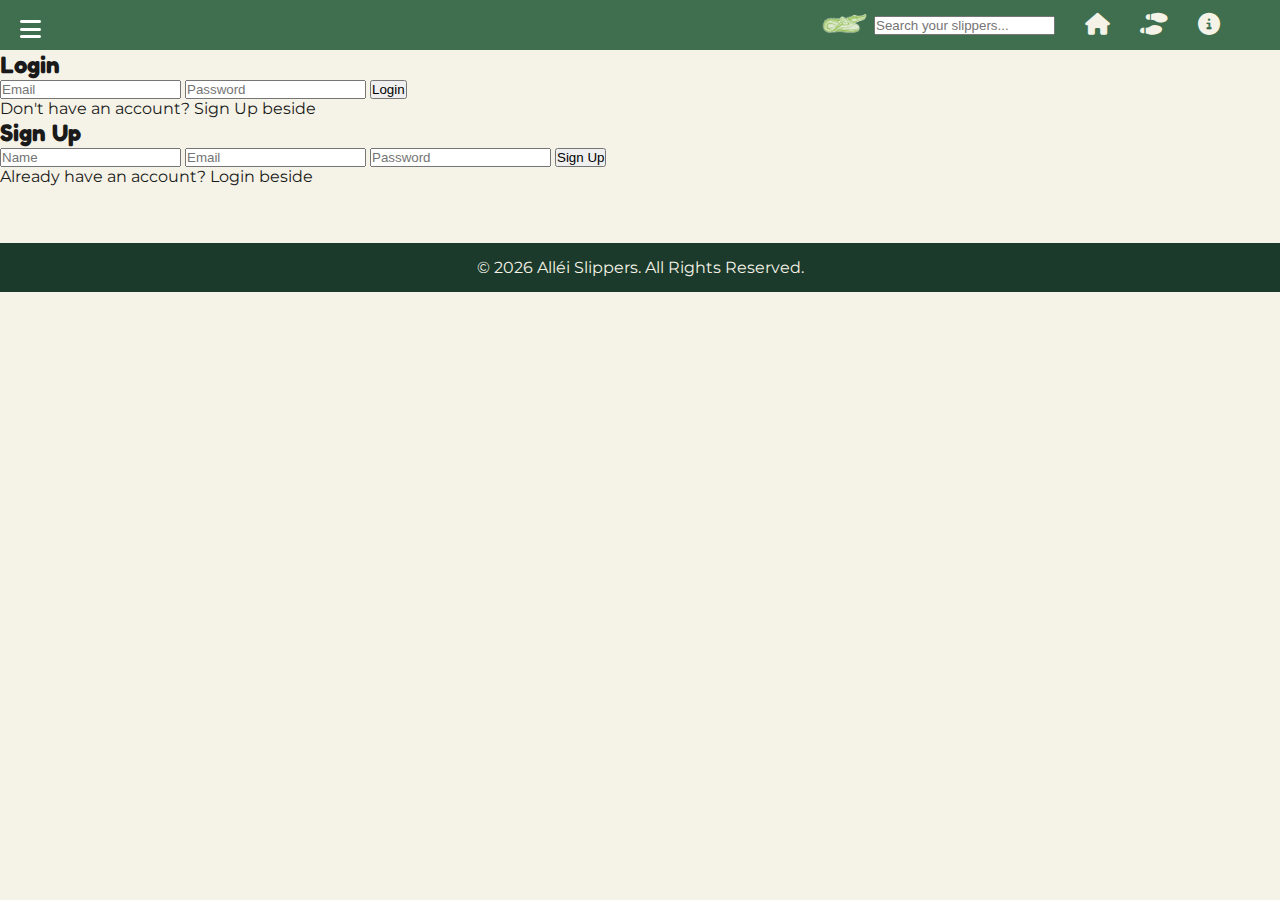
<file: Account.html>
<!DOCTYPE html>
<html lang="en">
<head>
<meta charset="UTF-8">
<meta name="viewport" content="width=device-width, initial-scale=1.0">
<title>Alligator | Account</title>
<link rel="stylesheet" href="https://cdnjs.cloudflare.com/ajax/libs/font-awesome/6.5.1/css/all.min.css">
<link rel="stylesheet" href="https://fonts.googleapis.com/css2?family=Fredoka+One&family=Montserrat:wght@400;600&display=swap">
<link rel="stylesheet" href="style.css">

</head>

<body>

<nav class="icon-nav">
  <input type="checkbox" id="menu-toggle" hidden>
  <label for="menu-toggle" class="menu-toggle">
    <i class="fa-solid fa-bars"></i>  
  </label>
  
  <div class="menu">
    <div class="menu_header">
      <h2>Menu</h2>
    </div>
    <div class="menu_item">
   <a href="index.html" style="color:black;">
      <i class="fa-solid fa-house"></i>
      <span>Home</span>
   </a>
    </div>
    <div class="menu_item">
     <a href="shoppingcart.html" style="color:black;">
      <i class="fa-solid fa-cart-shopping"></i>
      <span>Cart</span>
     </a>
    </div>
    <div class="menu_item">
        <a href="Account.html" style="color:black;">
        <i class="fa-solid fa-user"></i>
        <span>Account</span>
      </a>
    </div>
    <div class="menu_item">
      <i class="fa-solid fa-circle-question"></i>
      <span>Help</span>
    </div>
  </div>

  <img src="logo.png" alt="Alli Logo" class="img">

  <div class="search-bar-full">
    <input type="text" placeholder="Search your slippers...">
  </div>

  <a href="index.html" title="Home">
      <i class="fa-solid fa-house"></i>
  </a>
  <a href="Products.html" title="Products">
      <i class="fa-solid fa-shoe-prints"></i>
  </a>
  <a href="#about" title="About">
      <i class="fa-solid fa-circle-info"></i>
  </a>
</nav>


<section class="account-container">

  
  <div class="account-card">
    <h2>Login</h2>
    <form>
      <input type="email" placeholder="Email" required>
      <input type="password" placeholder="Password" required>
      <button type="submit">Login</button>
      <p class="switch-text">Don't have an account? Sign Up beside</p>
    </form>
  </div>


  <div class="account-card">
    <h2>Sign Up</h2>
    <form>
      <input type="text" placeholder="Name" required>
      <input type="email" placeholder="Email" required>
      <input type="password" placeholder="Password" required>
      <button type="submit">Sign Up</button>
      <p class="switch-text">Already have an account? Login beside</p>
    </form>
  </div>

</section>
<br>
<br>
<br>
<footer>
  <p>© 2026 Alléi Slippers. All Rights Reserved.</p>
</footer>

</body>
</html>
</file>
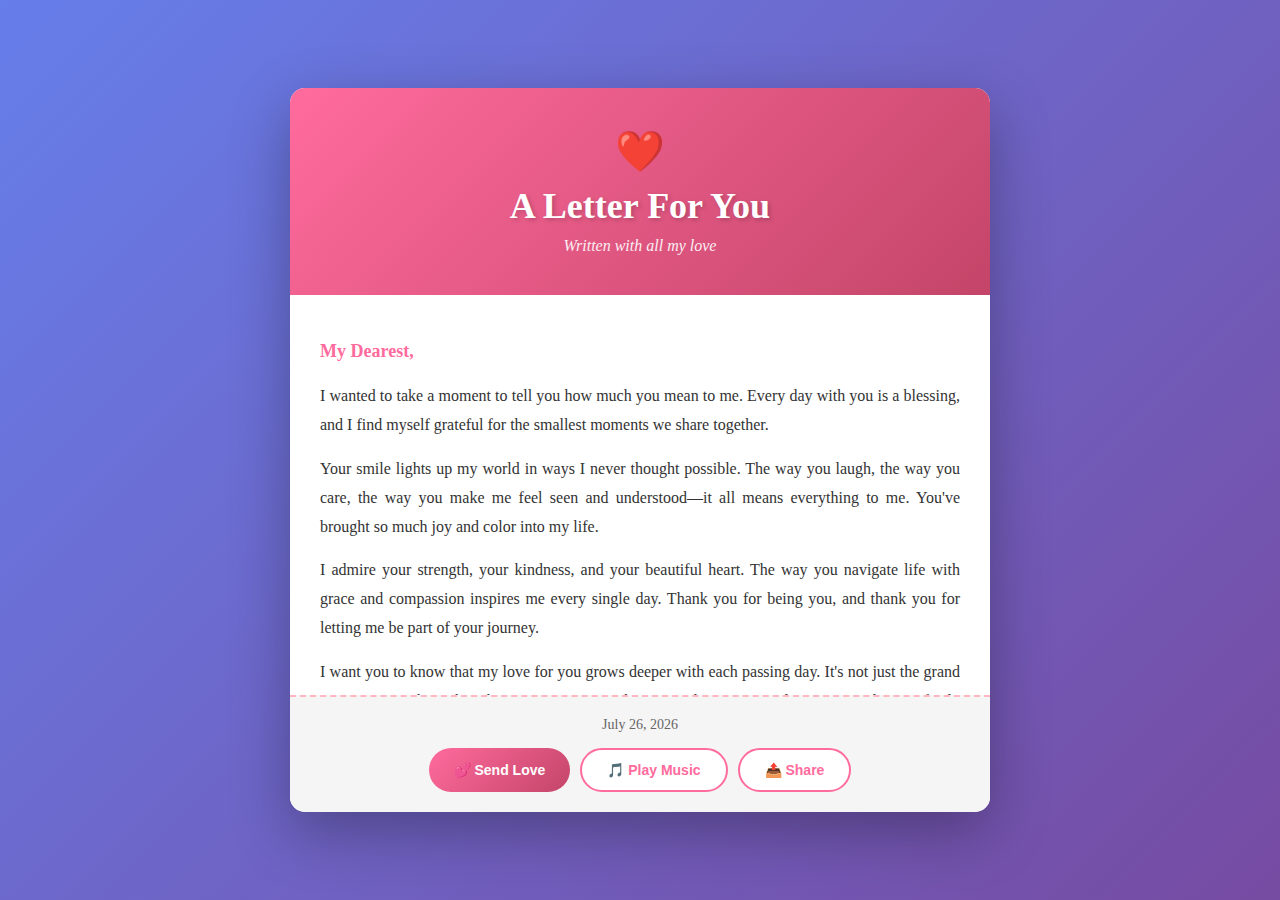
<file: letter.html>
<!DOCTYPE html>
<html lang="en">
<head>
    <meta charset="UTF-8">
    <meta name="viewport" content="width=device-width, initial-scale=1.0">
    <title>A Letter For You ❤️</title>
    <style>
        * {
            margin: 0;
            padding: 0;
            box-sizing: border-box;
        }

        body {
            font-family: 'Georgia', serif;
            background: linear-gradient(135deg, #667eea 0%, #764ba2 100%);
            min-height: 100vh;
            display: flex;
            align-items: center;
            justify-content: center;
            padding: 20px;
            overflow: hidden;
        }

        /* Floating Hearts Animation */
        .heart-float {
            position: fixed;
            font-size: 30px;
            opacity: 0;
            pointer-events: none;
            animation: float-up 3s ease-in forwards;
        }

        @keyframes float-up {
            0% {
                opacity: 1;
                transform: translateY(0) translateX(0);
            }
            100% {
                opacity: 0;
                transform: translateY(-100vh) translateX(100px);
            }
        }

        .container {
            max-width: 700px;
            width: 100%;
        }

        .letter-envelope {
            background: white;
            border-radius: 15px;
            box-shadow: 0 20px 60px rgba(0, 0, 0, 0.3);
            overflow: hidden;
            animation: slideUp 0.8s ease;
        }

        @keyframes slideUp {
            from {
                opacity: 0;
                transform: translateY(50px);
            }
            to {
                opacity: 1;
                transform: translateY(0);
            }
        }

        .letter-header {
            background: linear-gradient(135deg, #FF6B9D 0%, #C44569 100%);
            color: white;
            padding: 40px 30px;
            text-align: center;
            position: relative;
        }

        .letter-header h1 {
            font-size: 36px;
            margin-bottom: 10px;
            text-shadow: 2px 2px 4px rgba(0, 0, 0, 0.2);
        }

        .letter-header p {
            font-size: 16px;
            opacity: 0.9;
            font-style: italic;
        }

        .heart-icon {
            font-size: 40px;
            margin-bottom: 10px;
            animation: heartbeat 1s infinite;
        }

        @keyframes heartbeat {
            0%, 100% {
                transform: scale(1);
            }
            50% {
                transform: scale(1.2);
            }
        }

        .letter-content {
            padding: 40px 30px;
            color: #333;
            line-height: 1.8;
            max-height: 400px;
            overflow-y: auto;
            scroll-behavior: smooth;
        }

        .letter-content p {
            margin-bottom: 15px;
            font-size: 16px;
            text-align: justify;
        }

        .letter-content .opening {
            font-weight: bold;
            color: #FF6B9D;
            font-size: 18px;
        }

        .letter-content .closing {
            font-weight: bold;
            color: #FF6B9D;
            margin-top: 20px;
            font-size: 18px;
        }

        .signature {
            font-family: 'Brush Script MT', cursive;
            font-size: 32px;
            color: #FF6B9D;
            margin-top: 15px;
        }

        .letter-footer {
            background: #f5f5f5;
            padding: 20px 30px;
            text-align: center;
            border-top: 2px dashed #FFB6C1;
        }

        .date {
            color: #666;
            font-size: 14px;
            margin-bottom: 15px;
        }

        .button-group {
            display: flex;
            gap: 10px;
            justify-content: center;
            flex-wrap: wrap;
        }

        .btn {
            padding: 12px 25px;
            background: linear-gradient(135deg, #FF6B9D 0%, #C44569 100%);
            color: white;
            border: none;
            border-radius: 25px;
            cursor: pointer;
            font-size: 14px;
            font-weight: bold;
            transition: all 0.3s ease;
            text-decoration: none;
            display: inline-block;
        }

        .btn:hover {
            transform: translateY(-3px);
            box-shadow: 0 10px 25px rgba(255, 107, 157, 0.4);
        }

        .btn:active {
            transform: translateY(-1px);
        }

        .btn.secondary {
            background: white;
            color: #FF6B9D;
            border: 2px solid #FF6B9D;
        }

        .btn.secondary:hover {
            background: #FFE0E9;
        }

        /* Scrollbar Styling */
        .letter-content::-webkit-scrollbar {
            width: 6px;
        }

        .letter-content::-webkit-scrollbar-track {
            background: #f1f1f1;
        }

        .letter-content::-webkit-scrollbar-thumb {
            background: #FF6B9D;
            border-radius: 3px;
        }

        .letter-content::-webkit-scrollbar-thumb:hover {
            background: #C44569;
        }

        /* Modal for Full Letter */
        .modal {
            display: none;
            position: fixed;
            top: 0;
            left: 0;
            width: 100%;
            height: 100%;
            background-color: rgba(0, 0, 0, 0.7);
            z-index: 1000;
            align-items: center;
            justify-content: center;
            padding: 20px;
        }

        .modal.active {
            display: flex;
        }

        .modal-content {
            background: white;
            border-radius: 15px;
            max-width: 600px;
            width: 100%;
            max-height: 80vh;
            padding: 30px;
            overflow-y: auto;
            position: relative;
            animation: modalSlideIn 0.3s ease;
        }

        @keyframes modalSlideIn {
            from {
                opacity: 0;
                transform: scale(0.9);
            }
            to {
                opacity: 1;
                transform: scale(1);
            }
        }

        .close-modal {
            position: absolute;
            top: 15px;
            right: 15px;
            font-size: 28px;
            cursor: pointer;
            color: #999;
            transition: color 0.3s ease;
        }

        .close-modal:hover {
            color: #FF6B9D;
        }

        .modal-content h2 {
            color: #FF6B9D;
            margin-bottom: 20px;
            text-align: center;
        }

        .modal-content p {
            line-height: 1.8;
            color: #333;
            margin-bottom: 15px;
            text-align: justify;
        }

        .confetti {
            position: fixed;
            width: 10px;
            height: 10px;
            pointer-events: none;
        }

        @media (max-width: 600px) {
            .letter-header h1 {
                font-size: 28px;
            }

            .letter-content {
                padding: 25px 20px;
                font-size: 14px;
            }

            .button-group {
                gap: 8px;
            }

            .btn {
                padding: 10px 18px;
                font-size: 13px;
            }
        }
    </style>
</head>
<body>
    <div class="container">
        <div class="letter-envelope">
            <div class="letter-header">
                <div class="heart-icon">❤️</div>
                <h1>A Letter For You</h1>
                <p>Written with all my love</p>
            </div>

            <div class="letter-content" id="letterContent">
                <p class="opening">My Dearest,</p>

                <p>
                    I wanted to take a moment to tell you how much you mean to me. Every day with you is a blessing, 
                    and I find myself grateful for the smallest moments we share together.
                </p>

                <p>
                    Your smile lights up my world in ways I never thought possible. The way you laugh, the way you 
                    care, the way you make me feel seen and understood—it all means everything to me. You've brought 
                    so much joy and color into my life.
                </p>

                <p>
                    I admire your strength, your kindness, and your beautiful heart. The way you navigate life with 
                    grace and compassion inspires me every single day. Thank you for being you, and thank you for 
                    letting me be part of your journey.
                </p>

                <p>
                    I want you to know that my love for you grows deeper with each passing day. It's not just the 
                    grand moments we share, but the quiet ones too—the ones where we simply exist together, perfectly 
                    content in each other's presence. Those are the moments that matter most to me.
                </p>

                <p>
                    You are my best friend, my confidant, my home. Being with you feels like coming home to a place 
                    I never knew I was looking for. I cherish every memory we've created and every moment we're yet 
                    to share.
                </p>

                <p>
                    Thank you for loving me, for believing in us, and for being the most wonderful person in my life. 
                    I promise to love you with all my heart, to support you, to make you laugh, and to be there for 
                    you always.
                </p>

                <p class="closing">
                    Forever yours,<br>
                    <span class="signature">Your Love ❤️</span>
                </p>
            </div>

            <div class="letter-footer">
                <div class="date" id="currentDate"></div>
                <div class="button-group">
                    <button class="btn" onclick="createConfetti()">💕 Send Love</button>
                    <button class="btn secondary" onclick="playMusic()">🎵 Play Music</button>
                    <button class="btn secondary" onclick="shareMessage()">📤 Share</button>
                </div>
            </div>
        </div>
    </div>

    <script>
        // Set current date
        function setDate() {
            const options = { year: 'numeric', month: 'long', day: 'numeric' };
            const today = new Date().toLocaleDateString('en-US', options);
            document.getElementById('currentDate').textContent = today;
        }

        // Create floating hearts
        function createFloatingHeart() {
            const heart = document.createElement('div');
            heart.className = 'heart-float';
            heart.innerHTML = '❤️';
            heart.style.left = Math.random() * window.innerWidth + 'px';
            heart.style.top = window.innerHeight + 'px';
            document.body.appendChild(heart);

            setTimeout(() => {
                heart.remove();
            }, 3000);
        }

        // Create confetti effect
        function createConfetti() {
            const colors = ['❤️', '💕', '💖', '✨', '🌹'];
            
            for (let i = 0; i < 30; i++) {
                setTimeout(() => {
                    const confetti = document.createElement('div');
                    confetti.className = 'confetti';
                    confetti.innerHTML = colors[Math.floor(Math.random() * colors.length)];
                    confetti.style.left = Math.random() * 100 + '%';
                    confetti.style.top = '-20px';
                    confetti.style.fontSize = Math.random() * 20 + 20 + 'px';
                    confetti.style.animation = `confetti-fall ${Math.random() * 2 + 2}s ease-in forwards`;
                    confetti.style.transform = `rotate(${Math.random() * 360}deg)`;
                    document.body.appendChild(confetti);

                    setTimeout(() => confetti.remove(), 3000);
                }, i * 30);
            }

            // Create floating hearts
            for (let i = 0; i < 10; i++) {
                setTimeout(() => createFloatingHeart(), i * 100);
            }
        }

        // Add confetti animation
        const style = document.createElement('style');
        style.textContent = `
            @keyframes confetti-fall {
                to {
                    transform: translateY(100vh) rotate(360deg);
                    opacity: 0;
                }
            }
        `;
        document.head.appendChild(style);

        // Play background music (simulated)
        function playMusic() {
            const message = "🎵 Playing romantic music... (In a real app, this would play actual music)";
            alert(message);
            console.log("🎵 Music would play here");
        }

        // Share message
        function shareMessage() {
            const message = "I received the most beautiful love letter! ❤️";
            if (navigator.share) {
                navigator.share({
                    title: 'A Letter For You ❤️',
                    text: message,
                    url: window.location.href
                }).catch(err => console.log('Share cancelled'));
            } else {
                alert('Message: ' + message);
                console.log('Share API not available');
            }
        }

        // Typewriter effect for opening
        function typewriterEffect() {
            const element = document.querySelector('.opening');
            const text = element.textContent;
            element.textContent = '';
            let index = 0;

            function type() {
                if (index < text.length) {
                    element.textContent += text.charAt(index);
                    index++;
                    setTimeout(type, 50);
                }
            }

            type();
        }

        // Initialize
        window.addEventListener('load', () => {
            setDate();
            typewriterEffect();
            createFloatingHeart();
        });

        // Create floating hearts periodically
        setInterval(() => {
            if (Math.random() > 0.7) {
                createFloatingHeart();
            }
        }, 2000);
    </script>
</body>
</html>
</file>
<file: style.css>
* {
    margin: 0;
    padding: 0;
    box-sizing: border-box;
}

.site-header .logo {
    height: 100px;
    margin-right: auto;
    font-family: 'Fredoka One', cursive;
}

/* Main headings (product titles, section titles) */
h1, h2, h3 {
    font-family: 'Fredoka One', cursive;
}

/* Paragraphs & body text */
body, p {
    font-family: 'Montserrat', sans-serif;
}

body {
    background-color: #F5F3E7;
    color: #1A1A1A;
}


/* HEADER */
header {
    background-color: #1B3A2B;
    color: #F5F3E7;
    padding: 20px;
    text-align: center;
    padding-bottom: 0;         
    margin-bottom: 0;
}

header h1 {
    font-size: 3rem;
    letter-spacing: 2px;
}

header p {
    font-size: 1.1rem;
    opacity: 0.9;
}

/* NAV */
nav {
    background-color: #3F6F4E;
    display: flex;
    justify-content: center;
    gap: 30px;
    padding: 12px;
}

nav a {
    color: #F5F3E7;
    text-decoration: none;
    font-weight: bold;
}

nav a:hover {
    text-decoration: underline;
}

/* HERO */
.hero {
    padding: 60px 20px;
    text-align: center;
}

.hero h2 {
    font-size: 2.5rem;
    color: #1B3A2B;
}

.hero p {
    margin-top: 15px;
    font-size: 1.1rem;
}

/* PRODUCTS */
.products {
    padding: 50px 20px;
}

.products h2 {
    text-align: center;
    margin-bottom: 30px;
    color: #1B3A2B;
}

.product-grid {
    display: grid;
    grid-template-columns: repeat(auto-fit, minmax(250px, 1fr));
    gap: 25px;

    align-items: stretch;
}

.card {
    background: white;
    border-radius: 10px;
    box-shadow: 0 6px 15px rgba(0,0,0,0.15);
    overflow: hidden;
    transition: transform 0.4s ease, box-shadow 0.4s ease;
    display: flex;
    flex-direction: column;
}

.card:hover {
    transform: rotateY(10deg) rotateX(5deg) scale(1.05);
    box-shadow: 0 15px 30px rgba(0,0,0,0.25);
}

/* Optional: make the slipper image lift slightly */
.card img {
    width: 100%;
    height: 200px;
    object-fit: cover;
    transition: transform 0.4s ease;
}

.card:hover img {
    transform: translateY(-5px) scale(1.05);
}


.card:hover {
    transform: translateY(-5px);
}

.card img {
    width: 100%;
    height: 200px;
    object-fit: cover;
}

.card-content {
    padding: 15px;
    display: flex;
    flex-direction: column;
    flex-grow: 1;
}

.card-content h3 {
    color: #3F6F4E;
}

.card-content p {
    font-size: 0.9rem;
    margin: 10px 0;
}

.card-content button {
    background-color: #1B3A2B;
    color: #F5F3E7;
    border: none;
    padding: 10px 15px;
    border-radius: 5px;
    cursor: pointer;
    width:45%;
}

.card-content button:hover {
    background-color: #7A8F5A;
}

.card-content button {
    margin-top: auto;
}

/* ABOUT */
.about {
    padding: 50px 20px;
    background-color: #7A8F5A;
    color: #1A1A1A;
    text-align: center;
    margin-top:0px;
}

.about h2 {
    margin-bottom: 15px;
}

/* FOOTER */
footer {
    background-color: #1B3A2B;
    color: #F5F3E7;
    text-align: center;
    padding: 15px;
}

/* ICON NAVBAR */
.icon-nav {
    position: sticky;
    top: 0;
    background-color: #3F6F4E;
    display: flex;
    justify-content: flex-end;
    align-items: center;
    padding: 0px 60px;
    z-index: 1000;
}

img {
   position: sticky;
   display: flex;
   justify-content: flex-end;
   float: left;
   width: 60px;
   margin-right: -30px;
}

.icon-nav a {
    color: #F5F3E7;
    font-size: 22px;
    text-decoration: none;
    transition: transform 0.2s, color 0.2s;
}

.icon-nav a:hover {
    color: #7A8F5A;
    transform: scale(1.2);
}

/* MOBILE FRIENDLY */
@media (max-width: 600px) {
    .icon-nav a {
        font-size: 26px;
    }
}

@media (max-width: 768px) {
    .site-header .logo {
        height: 50px; 
    }
}

/* Header container */
.site-header {
    display: flex;
    align-items: center;   
    padding: 10px 20px;
    background-color: white; 
}

.site-header .logo {
    height: 90px; 
    margin-right: auto;
}

@media (max-width: 768px) {
    .site-header .logo {
        height: 70px; 
    }
}

.carousel {
  position: relative;
    width: 100vw; 
    height: 250px;
    margin-left: calc(-50vw + 50%);
    margin-right: calc(-50vw + 50%);
    object-fit: contain 
    overflow: hidden;
    line-height: 0;
    border-radius: 0;
}

.carousel-img {
  width: 100%;
    height: 120%;
    object-fit: cover;  
    display: none;
    border-radius: 0;  
   
}

.carousel-img.active {
  display: block;      
}
.menu-toggle {
  position: fixed;
  top: 15px;
  left: 20px;
  font-size: 24px;
  z-index: 2;
  cursor: pointer;
  transition: transform 0.3s;
  color: #fff;
}
.menu {
  position: fixed;
  
  top: 0;
  left: 0;
  width: 260px;
  height: 100%;
  background-color: #fff;
  padding: 20px;
  z-index: 1;
  display: flex;
  flex-direction: column;
  gap: 20px;
  transition: transform 0.3s;
  transform: translateX(-100%);
}
.menu_header {
  font-size: 20px;
  padding-bottom: 10px;
  margin-bottom: 20px;
  border-bottom: 1px solid #fff;
  color: #333;
}
.menu_item {
  display: flex;
  align-item: cente
</file>
